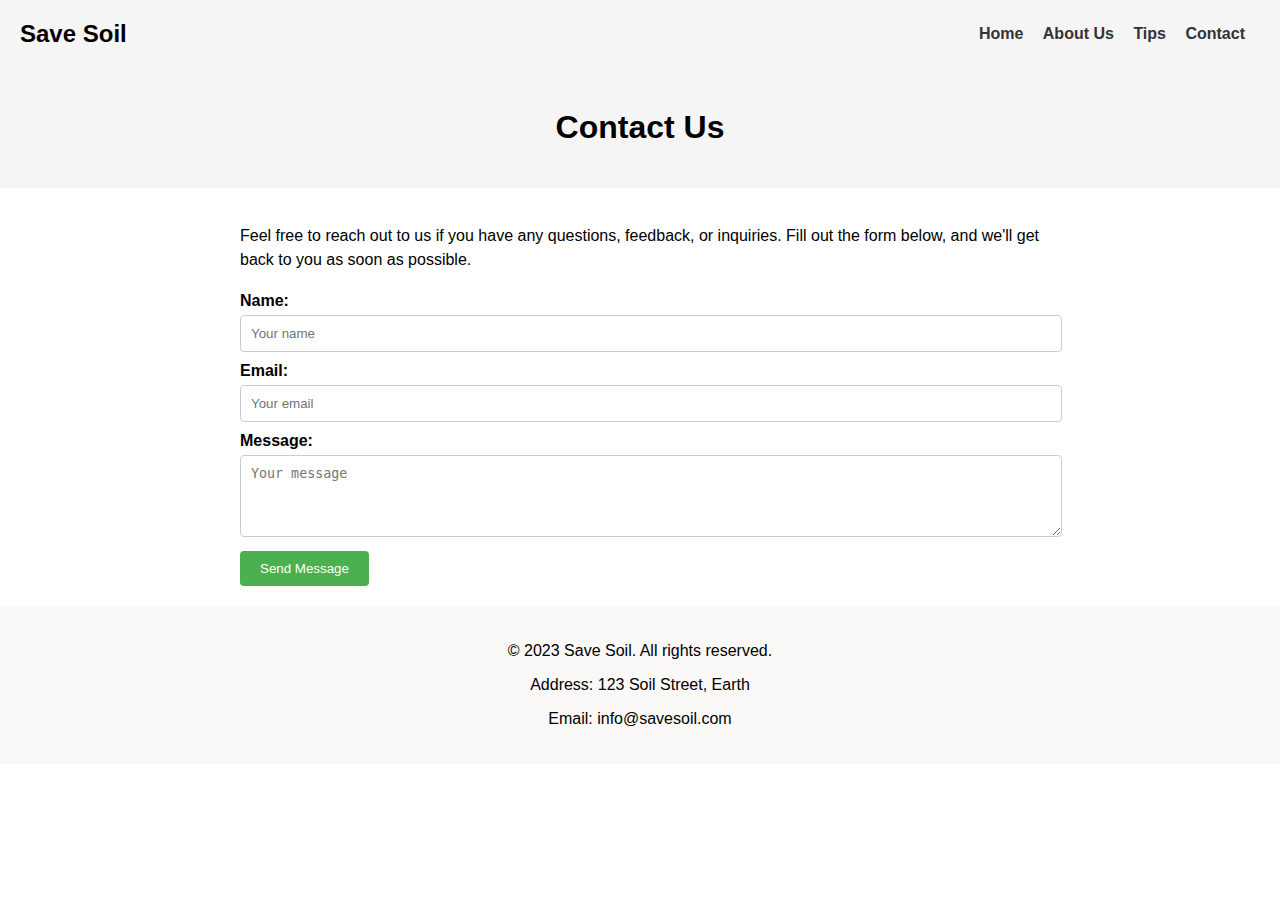
<file: contact.html>
<!DOCTYPE html>
<html>
    <head>
        <style>
            body {
                font-family: Arial, sans-serif;
                margin: 0;
                padding: 0;
            }
    
            .header {
                background-color: #f5f5f5;
                padding: 20px;
            }
    
            .navbar {
                display: flex;
                justify-content: space-between;
                align-items: center;
            }
    
            .nav-logo {
                font-size: 24px;
                font-weight: bold;
            }
    
            .nav-menu {
                list-style-type: none;
                margin: 0;
                padding: 0;
            }
    
            .nav-menu li {
                display: inline-block;
                margin-right: 15px;
            }
    
            .nav-menu li a {
                text-decoration: none;
                color: #333;
                font-weight: bold;
            }
        </style>
    </head>
    <body>
        <header class="header">
            <nav class="navbar">
                <div class="nav-logo">Save Soil</div>
                <ul class="nav-menu">
                    <li><a href="file:///C:/Users/bhaga/OneDrive/Desktop/save.html">Home</a></li>
                    <li><a href="file:///C:/Users/bhaga/OneDrive/Desktop/aboutsoi.html">About Us</a></li>
                    <li><a href="file:///C:/Users/bhaga/OneDrive/Desktop/tips.html">Tips</a></li>
                    <li><a href="file:///C:/Users/bhaga/OneDrive/Desktop/contact.html">Contact</a></li>
                </ul>
            </nav>
        </header>
<head>
    <style>
        body {
            font-family: Arial, sans-serif;
            margin: 0;
            padding: 0;
        }

        .header {
            background-color: #f5f5f5;
            padding: 20px;
            text-align: center;
        }

        .content {
            max-width: 800px;
            margin: 0 auto;
            padding: 20px;
        }

        .content h1 {
            font-size: 24px;
            font-weight: bold;
            margin-bottom: 10px;
        }

        .content p {
            font-size: 16px;
            line-height: 1.5;
        }

        .contact-form {
            margin-top: 20px;
        }

        .contact-form label {
            display: block;
            font-weight: bold;
            margin-bottom: 5px;
        }

        .contact-form input,
        .contact-form textarea {
            width: 100%;
            padding: 10px;
            margin-bottom: 10px;
            border: 1px solid #ccc;
            border-radius: 4px;
        }

        .contact-form button {
            background-color: #4CAF50;
            color: white;
            padding: 10px 20px;
            border: none;
            border-radius: 4px;
            cursor: pointer;
        }
    </style>
</head>
<body>
    <header class="header">
        <h1>Contact Us</h1>
    </header>

    <div class="content">
        <p>Feel free to reach out to us if you have any questions, feedback, or inquiries. Fill out the form below, and we'll get back to you as soon as possible.</p>

        <form class="contact-form">
            <label for="name">Name:</label>
            <input type="text" id="name" name="name" placeholder="Your name" required>

            <label for="email">Email:</label>
            <input type="email" id="email" name="email" placeholder="Your email" required>

            <label for="message">Message:</label>
            <textarea id="message" name="message" placeholder="Your message" rows="4" required></textarea>

            <button type="submit">Send Message</button>
        </form>
    </div>
    <head>
        <style>
          .footer {
              background-color: #fbf8f8;
              padding: 20px;
              text-align: center;
          }
      </style>
    </head>
      <!-- Your website content here -->
    
      <footer class="footer">
          <p>&copy; 2023 Save Soil. All rights reserved.</p>
          <p>Address: 123 Soil Street, Earth</p>
          <p>Email: info@savesoil.com</p>
      </footer>
</body>
</html>
</file>
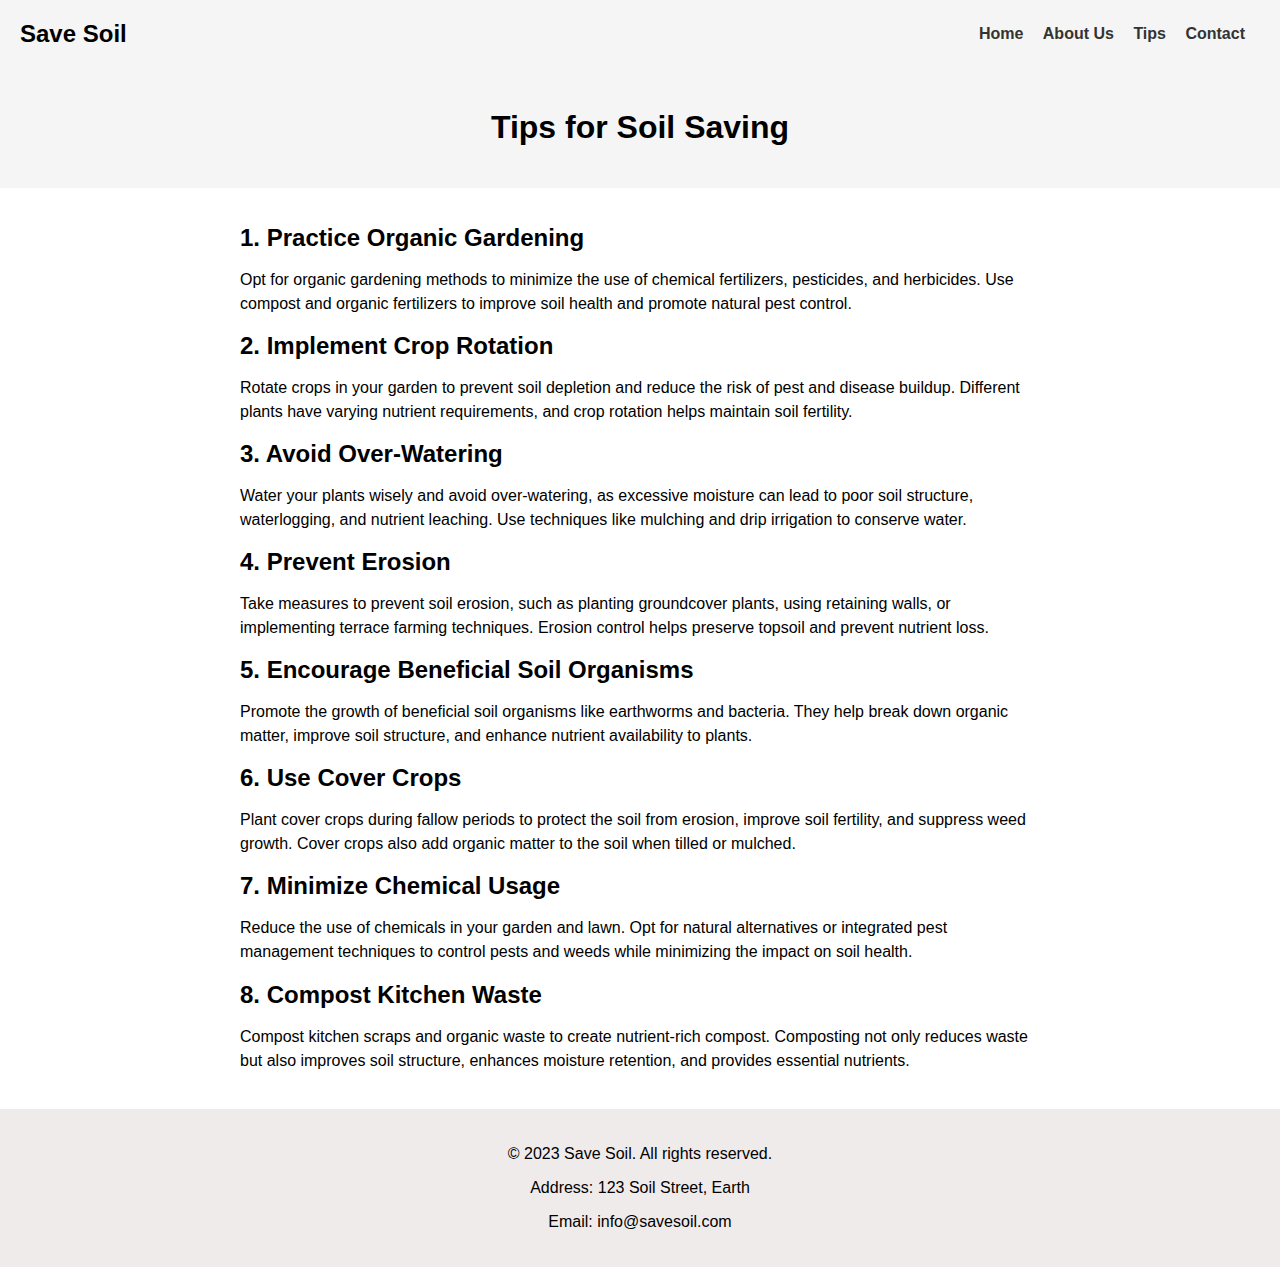
<file: tips.html>
<!DOCTYPE html>
<html>
    <head>
        <style>
            body {
                font-family: Arial, sans-serif;
                margin: 0;
                padding: 0;
            }
    
            .header {
                background-color: #f5f5f5;
                padding: 20px;
            }
    
            .navbar {
                display: flex;
                justify-content: space-between;
                align-items: center;
            }
    
            .nav-logo {
                font-size: 24px;
                font-weight: bold;
            }
    
            .nav-menu {
                list-style-type: none;
                margin: 0;
                padding: 0;
            }
    
            .nav-menu li {
                display: inline-block;
                margin-right: 15px;
            }
    
            .nav-menu li a {
                text-decoration: none;
                color: #333;
                font-weight: bold;
            }
        </style>
    </head>
    <body>
        <header class="header">
            <nav class="navbar">
                <div class="nav-logo">Save Soil</div>
                <ul class="nav-menu">
                    <li><a href="file:///C:/Users/bhaga/OneDrive/Desktop/save.html">Home</a></li>
                    <li><a href="file:///C:/Users/bhaga/OneDrive/Desktop/aboutsoi.html">About Us</a></li>
                    <li><a href="file:///C:/Users/bhaga/OneDrive/Desktop/tips.html">Tips</a></li>
                    <li><a href="file:///C:/Users/bhaga/OneDrive/Desktop/contact.html">Contact</a></li>
                </ul>
            </nav>
        </header>
<head>
    <style>
        body {
            font-family: Arial, sans-serif;
            margin: 0;
            padding: 0;
        }

        .header {
            background-color: #f5f5f5;
            padding: 20px;
            text-align: center;
        }

        .content {
            max-width: 800px;
            margin: 0 auto;
            padding: 20px;
        }

        .content h1 {
            font-size: 24px;
            font-weight: bold;
            margin-bottom: 10px;
        }

        .content p {
            font-size: 16px;
            line-height: 1.5;
        }

        .content ul {
            list-style-type: disc;
            margin-left: 20px;
        }

        .content li {
            margin-bottom: 10px;
        }
    </style>
</head>
<body>
    <header class="header">
        <h1>Tips for Soil Saving</h1>
    </header>

    <div class="content">
        <h1>1. Practice Organic Gardening</h1>
        <p>Opt for organic gardening methods to minimize the use of chemical fertilizers, pesticides, and herbicides. Use compost and organic fertilizers to improve soil health and promote natural pest control.</p>

        <h1>2. Implement Crop Rotation</h1>
        <p>Rotate crops in your garden to prevent soil depletion and reduce the risk of pest and disease buildup. Different plants have varying nutrient requirements, and crop rotation helps maintain soil fertility.</p>

        <h1>3. Avoid Over-Watering</h1>
        <p>Water your plants wisely and avoid over-watering, as excessive moisture can lead to poor soil structure, waterlogging, and nutrient leaching. Use techniques like mulching and drip irrigation to conserve water.</p>

        <h1>4. Prevent Erosion</h1>
        <p>Take measures to prevent soil erosion, such as planting groundcover plants, using retaining walls, or implementing terrace farming techniques. Erosion control helps preserve topsoil and prevent nutrient loss.</p>

        <h1>5. Encourage Beneficial Soil Organisms</h1>
        <p>Promote the growth of beneficial soil organisms like earthworms and bacteria. They help break down organic matter, improve soil structure, and enhance nutrient availability to plants.</p>

        <h1>6. Use Cover Crops</h1>
        <p>Plant cover crops during fallow periods to protect the soil from erosion, improve soil fertility, and suppress weed growth. Cover crops also add organic matter to the soil when tilled or mulched.</p>

        <h1>7. Minimize Chemical Usage</h1>
        <p>Reduce the use of chemicals in your garden and lawn. Opt for natural alternatives or integrated pest management techniques to control pests and weeds while minimizing the impact on soil health.</p>

        <h1>8. Compost Kitchen Waste</h1>
        <p>Compost kitchen scraps and organic waste to create nutrient-rich compost. Composting not only reduces waste but also improves soil structure, enhances moisture retention, and provides essential nutrients.</p>
    </div>
    <head>
        <style>
          .footer {
              background-color: #f0ebeb;
              padding: 20px;
              text-align: center;
          }
      </style>
    </head>
    
      <footer class="footer">
          <p>&copy; 2023 Save Soil. All rights reserved.</p>
          <p>Address: 123 Soil Street, Earth</p>
          <p>Email: info@savesoil.com</p>
      </footer>    
</body>
</html>
</file>
